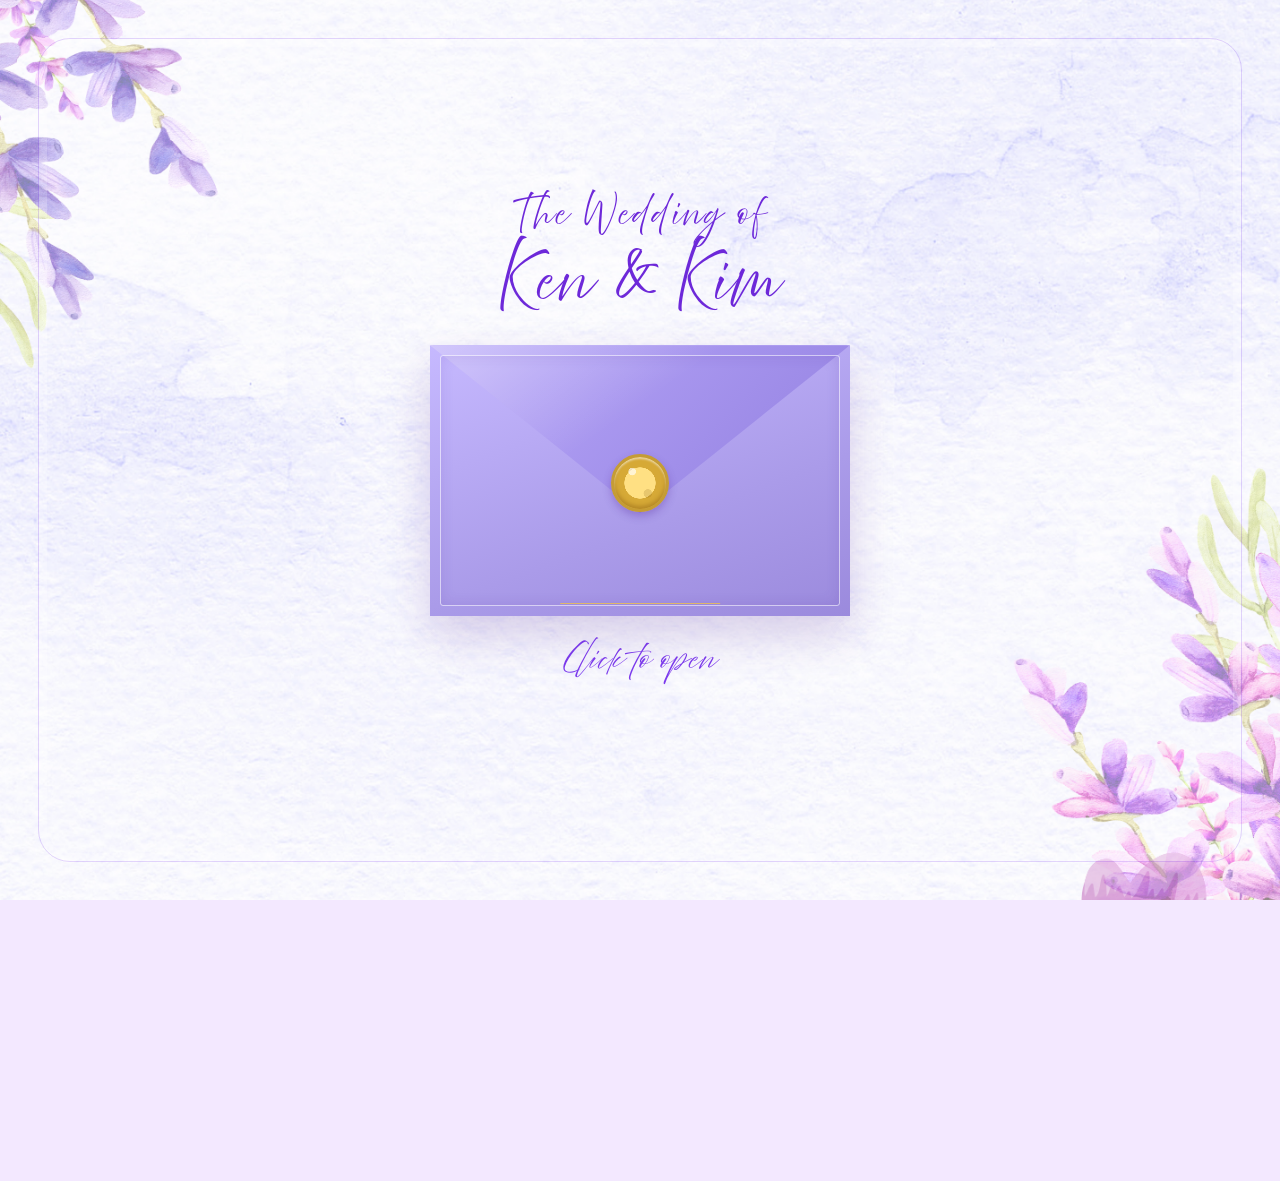
<file: index.html>
<!doctype html>
<html lang="en">
<head>
  <meta charset="UTF-8" />
  <meta name="viewport" content="width=device-width, initial-scale=1.0" />
  <title>Kenneth and Kimberly Wedding</title>
  
  <meta property="og:title" content="Kenneth & Kimberly Wedding Invitation" />
  <meta property="og:description" content="You're invited! October 28, 2026." />
  <meta property="og:image" content="https://kenneth-kimberly-wedding-invitation.vercel.app/preview.jpg" />
  <meta property="og:url" content="https://kenneth-kimberly-wedding-invitation.vercel.app/" />
  <meta property="og:type" content="website" />
  <meta property="og:site_name" content="Wedding Invitation" />

  <link rel="stylesheet" href="styles.css" />
</head>
<body>

  <section class="mail-intro" aria-label="Open wedding invitation">
    <div class="envelope-wrap">
      <div class="envelope-title" aria-label="The Wedding of Ken and Kim">
        <span>The Wedding of</span>
        <strong>Ken &amp; Kim</strong>
      </div>
      <div class="envelope" role="button" tabindex="0" aria-label="Open wedding invitation">
        <div class="envelope-letter">
          <span>With love</span>
        </div>
        <div class="envelope-flap"></div>
        <div class="envelope-front"></div>
        <button id="open-invitation" class="envelope-seal" type="button" aria-label="Open wedding invitation"></button>
      </div>
      <div class="envelope-hint">Click to open</div>
    </div>
  </section>

  <header>
    <h1>You're Invited!</h1>
    
    <div id="countdown">
      <div class="countdown-item">
        <span id="months">00</span>
        <span class="label">Months</span>
      </div>
      <div class="countdown-item">
        <span id="days">00</span>
        <span class="label">Days</span>
      </div>
      <div class="countdown-item">
        <span id="hours">00</span>
        <span class="label">Hours</span>
      </div>
      <div class="countdown-item">
        <span id="minutes">00</span>
        <span class="label">Minutes</span>
      </div>
      <div class="countdown-item">
        <span id="seconds">00</span>
        <span class="label">Seconds</span>
      </div>
    </div>
  </header>

  <main id="invitation-content" class="container">
    <img id="first-invitation-image" src="1.png" alt="Image 1" />
    <img src="page2pics.png" alt="Invitation page 2 photos" />

    <img src="2.png" alt="Image 2" />
    <img src="3.png" alt="Image 3" />
    <img class="scattered-polars" src="scatteredpolaroids.png" alt="Scattered polaroids design" />
    <img src="4.png" alt="Image 4" />
    <img src="5.png" alt="Image 5" />
    <section class="locations-section" aria-label="Wedding locations">
      <img src="locationsqr.png" alt="Ceremony and reception locations with QR codes" />
      <div class="map-links">
        <a href="https://www.google.com/maps/place/Christ+The+King+Cathedral/@6.4982808,124.8397035,16.5z/data=!4m6!3m5!1s0x32f818eb1c6872d3:0xd19668d0aa21826c!8m2!3d6.4982669!4d124.8420307!16s%2Fg%2F1pzprc0x3?entry=ttu&amp;g_ep=EgoyMDI2MDgxOS4wIKXMDSoASAFQAw%3D%3D" target="_blank" rel="noopener noreferrer">View Map</a>
        <a href="https://www.google.com/maps/place/Cinco+Ni%C3%B1as/@6.5077737,124.8328842,17z/data=!4m14!1m7!3m6!1s0x32f818f42dd7d20f:0x435bc590e4f300da!2sCinco+Ni%C3%B1as!8m2!3d6.5077684!4d124.8354591!16s%2Fg%2F1tf7d5yq!3m5!1s0x32f818f42dd7d20f:0x435bc590e4f300da!8m2!3d6.5077684!4d124.8354591!16s%2Fg%2F1tf7d5yq?entry=ttu&amp;g_ep=EgoyMDI2MDgxOS4wIKXMDSoASAFQAw%3D%3D" target="_blank" rel="noopener noreferrer">View Map</a>
      </div>
    </section>
    <section class="thank-you-section" aria-label="Thank you">
      <img src="thank-you.jpg" alt="Thank you" />
      <p>Thank You!</p>
    </section>
  </main>

  <audio id="music" loop preload="auto">
    <source src="instrumental.mp3" type="audio/mpeg" />
  </audio>

  <script>
    const mailIntro = document.querySelector(".mail-intro");
    const envelope = document.querySelector(".envelope");
    const invitationContent = document.getElementById("invitation-content");

    const openEnvelope = () => {
      envelope.classList.add("is-open");
      mailIntro.classList.add("is-open");

      window.setTimeout(() => {
        invitationContent.classList.add("is-visible");
      }, 450);
    };

    envelope.addEventListener("click", openEnvelope);
    envelope.addEventListener("keydown", (event) => {
      if (event.key === "Enter" || event.key === " ") {
        event.preventDefault();
        openEnvelope();
      }
    });

    const audio = document.getElementById("music");
    let hasInteracted = false;

    // Function to start music
    const startMusic = () => {
      if (!hasInteracted) {
        audio.play().then(() => {
          hasInteracted = true;
          // Remove listeners once music starts
          window.removeEventListener("scroll", startMusic);
          document.removeEventListener("click", startMusic);
          document.removeEventListener("touchstart", startMusic);
        }).catch(err => {
          console.log("Waiting for user interaction to play audio...");
        });
      }
    };

    // Listen for scroll, click, or touch (mobile)
    window.addEventListener("scroll", startMusic, { passive: true });
    document.addEventListener("click", startMusic);
    document.addEventListener("touchstart", startMusic);

    // Countdown Logic
    function updateCountdown() {
      const targetDate = new Date(2026, 9, 28, 14, 0, 0);
      const now = new Date();
      const timeLeft = targetDate.getTime() - now.getTime();

      if (timeLeft > 0) {
        let months = 0;
        const monthCursor = new Date(now);

        while (true) {
          const nextMonth = new Date(monthCursor);
          nextMonth.setMonth(nextMonth.getMonth() + 1);

          if (nextMonth > targetDate) {
            break;
          }

          monthCursor.setTime(nextMonth.getTime());
          months++;
        }

        const remainingTime = targetDate.getTime() - monthCursor.getTime();
        const days = Math.floor(remainingTime / (1000 * 60 * 60 * 24));
        const remainingDayTime = remainingTime % (1000 * 60 * 60 * 24);
        const hours = Math.floor(remainingDayTime / (1000 * 60 * 60));
        const minutes = Math.floor((remainingDayTime % (1000 * 60 * 60)) / (1000 * 60));
        const seconds = Math.floor((remainingDayTime % (1000 * 60)) / 1000);

        document.getElementById("months").textContent = months.toString().padStart(2, "0");
        document.getElementById("days").textContent = days.toString().padStart(2, "0");
        document.getElementById("hours").textContent = hours.toString().padStart(2, "0");
        document.getElementById("minutes").textContent = minutes.toString().padStart(2, "0");
        document.getElementById("seconds").textContent = seconds.toString().padStart(2, "0");
      } else {
        document.getElementById("countdown").innerHTML = "<span>The big day is here!</span>";
      }
    }
    
    updateCountdown();
    setInterval(updateCountdown, 1000);
  </script>
</body>
</html>
</file>
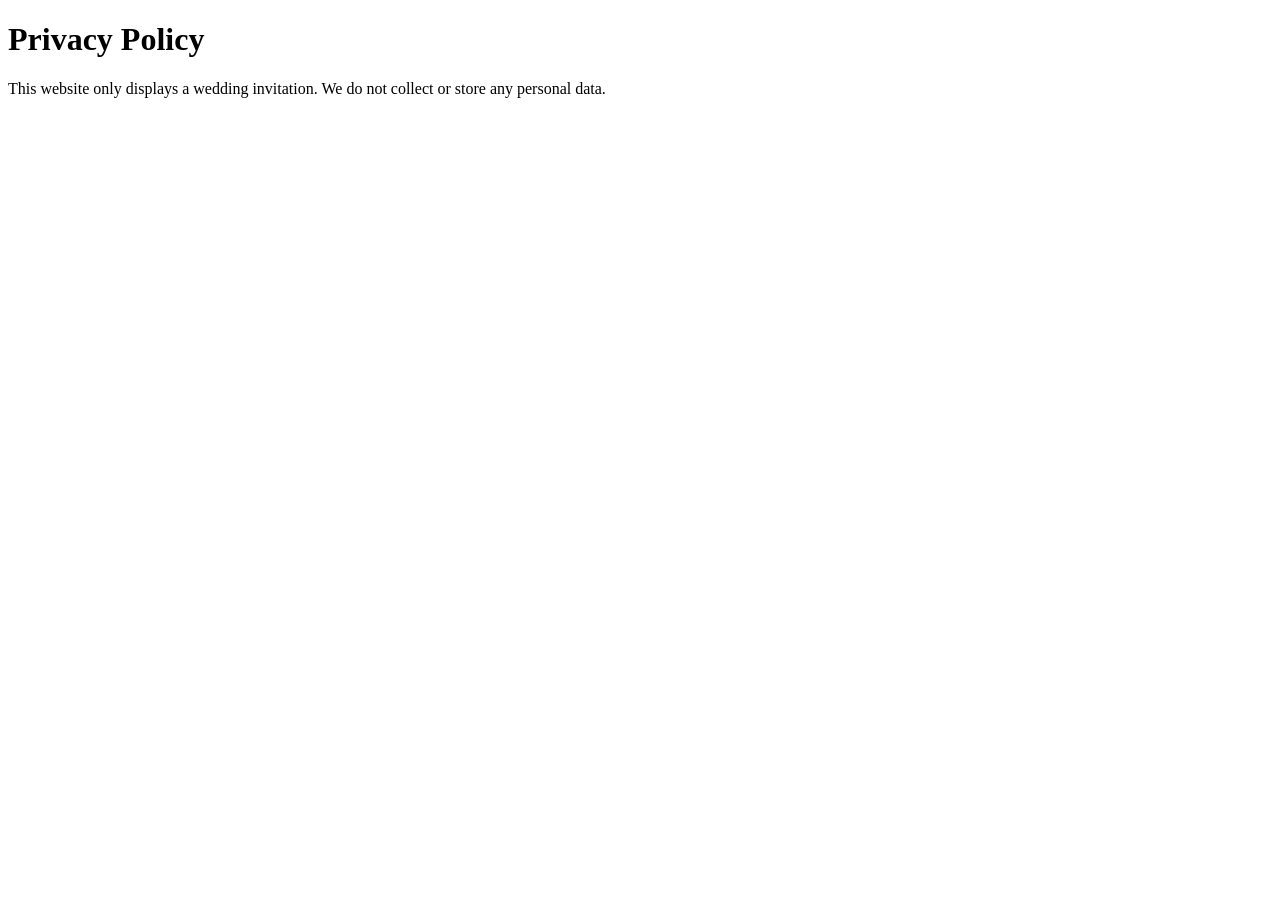
<file: privacy.html>
<!doctype html>
<html lang="en">
<head>
  <meta charset="UTF-8">
  <title>Privacy Policy</title>
</head>
<body>
  <h1>Privacy Policy</h1>
  <p>This website only displays a wedding invitation. We do not collect or store any personal data.</p>
</body>
</html>
</file>
<file: styles.css>
@import url('https://fonts.googleapis.com/css2?family=Cormorant+Garamond:wght@400;500;600;700&family=Great+Vibes&display=swap');

@font-face {
  font-family: 'Above the Beyond Script';
  src: url('Above-the-Beyond-Font/Above%20the%20Beyond%20Script.woff2') format('woff2');
  font-display: swap;
}

* {
  margin: 0;
  padding: 0;
  box-sizing: border-box;
}

html, body {
  height: 100%;
}

body {
  background: #f3e8ff;
  overflow-y: auto;
  scroll-behavior: smooth;
  font-family: 'Segoe UI', Tahoma, Geneva, Verdana, sans-serif;
}

.mail-intro {
  position: relative;
  min-height: 100vh;
  display: grid;
  place-items: center;
  padding: clamp(32px, 8vw, 72px) clamp(18px, 5vw, 64px);
  background-color: #f3e8ff;
  background-image: url('envebg.png');
  background-size: cover;
  background-position: center;
  overflow: hidden;
  transition: min-height 0.8s ease, height 0.8s ease, opacity 0.8s ease, padding 0.8s ease;
}

.mail-intro::before {
  content: "";
  position: absolute;
  inset: clamp(14px, 3vw, 42px);
  border: 1px solid rgba(124, 58, 237, 0.2);
  border-radius: clamp(16px, 3vw, 32px);
  box-shadow: inset 0 0 0 8px rgba(255, 255, 255, 0.2);
  pointer-events: none;
}

.mail-intro.is-open {
  min-height: 0;
  height: 0;
  padding-top: 0;
  padding-bottom: 0;
  opacity: 0;
  pointer-events: none;
}

.envelope-wrap {
  position: relative;
  width: min(100%, 640px);
  display: flex;
  flex-direction: column;
  align-items: center;
  gap: 28px;
}

.envelope-title,
.envelope-hint {
  color: #6d28d9;
  font-family: 'Above the Beyond Script', 'Brush Script MT', cursive;
  text-align: center;
}

.envelope-title {
  display: flex;
  flex-direction: column;
  gap: 30px;
  line-height: 1.05;
}

.envelope-title span {
  font-size: clamp(1.25rem, 3vw, 1.8rem);
  font-weight: 500;
  letter-spacing: 0.08em;
}

.envelope-title strong {
  font-family: 'Above the Beyond Script', 'Brush Script MT', cursive;
  font-size: clamp(2rem, 5vw, 3.1rem);
  font-weight: 400;
  letter-spacing: 0.02em;
}

.envelope-hint {
  margin-top: -12px;
  color: #7c3aed;
  font-size: clamp(1.1rem, 2.5vw, 1.45rem);
  font-style: italic;
  letter-spacing: 0.04em;
}

.floral-decoration {
  position: absolute;
  top: 10%;
  width: clamp(70px, 12vw, 110px);
  height: 78%;
  pointer-events: none;
}

.floral-left { left: clamp(-105px, -10vw, -58px); }
.floral-right { right: clamp(-105px, -10vw, -58px); transform: scaleX(-1); }

.flower {
  position: absolute;
  z-index: 1;
  width: 42px;
  height: 42px;
  background:
    radial-gradient(circle at 50% 14%, #eee7ff 0 20%, transparent 21%),
    radial-gradient(circle at 81% 32%, #d8c4ff 0 20%, transparent 21%),
    radial-gradient(circle at 81% 68%, #eee7ff 0 20%, transparent 21%),
    radial-gradient(circle at 50% 86%, #d8c4ff 0 20%, transparent 21%),
    radial-gradient(circle at 19% 68%, #eee7ff 0 20%, transparent 21%),
    radial-gradient(circle at 19% 32%, #d8c4ff 0 20%, transparent 21%);
  filter: drop-shadow(0 2px 2px rgba(76, 29, 149, 0.12));
}

.flower::after {
  content: "";
  position: absolute;
  left: 50%;
  top: 50%;
  width: 12px;
  height: 12px;
  border-radius: 50%;
  background: #f5c542;
  transform: translate(-50%, -50%);
}

.flower-one { top: 2%; left: 18%; }
.flower-two { top: 22%; left: 46%; transform: scale(0.72); }
.flower-three { top: 72%; left: 4%; transform: scale(0.58); }

.leaf {
  position: absolute;
  width: 32px;
  height: 15px;
  border-radius: 100% 0 100% 0;
  background: #c4b5fd;
}

.leaf-one { top: 48%; left: 10%; transform: rotate(-28deg); }
.leaf-two { top: 62%; left: 50%; transform: rotate(32deg); }
.leaf-three { top: 82%; left: 30%; transform: rotate(-42deg); }

.envelope {
  position: relative;
  width: min(420px, 82vw);
  aspect-ratio: 1.55 / 1;
  background:
    linear-gradient(145deg, rgba(255, 255, 255, 0.34), transparent 35%),
    linear-gradient(215deg, #cfc2ff, #a99be8);
  border-radius: 5px;
  box-shadow: 0 20px 45px rgba(76, 29, 149, 0.2);
  perspective: 800px;
}

.envelope::before {
  content: "";
  position: absolute;
  z-index: 5;
  inset: 10px;
  border: 1px solid rgba(255, 255, 255, 0.55);
  border-radius: 3px;
  box-shadow: inset 0 0 14px rgba(76, 29, 149, 0.12);
  pointer-events: none;
}

.envelope::after {
  content: "";
  position: absolute;
  z-index: 5;
  left: 50%;
  bottom: 12px;
  width: 38%;
  height: 1px;
  background: #f5c542;
  transform: translateX(-50%);
  opacity: 0.75;
}

.envelope-letter {
  position: absolute;
  z-index: 1;
  left: 8%;
  bottom: 4%;
  width: 84%;
  height: 86%;
  display: grid;
  place-items: center;
  background: #fffaff;
  color: #6d28d9;
  font-family: 'Cormorant Garamond', Georgia, serif;
  font-size: 1.5rem;
  letter-spacing: 1px;
  box-shadow: 0 2px 8px rgba(76, 29, 149, 0.12);
  transition: transform 0.8s ease;
}

.envelope-letter::before,
.envelope-letter::after {
  content: "";
  position: absolute;
  width: 30px;
  height: 30px;
  border: 1px solid #d8b4fe;
  transform: rotate(45deg);
}

.envelope-letter::before { top: 12px; left: 12px; }
.envelope-letter::after { right: 12px; bottom: 12px; }

.envelope-flap {
  position: absolute;
  z-index: 3;
  inset: 0 0 auto;
  height: 62%;
  background:
    linear-gradient(145deg, rgba(255, 255, 255, 0.36), transparent 45%),
    linear-gradient(135deg, #b9a9fa, #927fe0);
  clip-path: polygon(0 0, 100% 0, 50% 100%);
  transform-origin: top;
  transition: transform 0.8s ease;
}

.envelope-front {
  position: absolute;
  z-index: 2;
  inset: 0;
  background: linear-gradient(160deg, #c6b9ff, #aa9be9 62%, #9b8add);
  clip-path: polygon(0 0, 50% 58%, 100% 0, 100% 100%, 0 100%);
}

.envelope-seal {
  position: absolute;
  z-index: 4;
  left: 50%;
  top: 51%;
  display: grid;
  place-items: center;
  width: 58px;
  height: 58px;
  border-radius: 50%;
  transform: translate(-50%, -50%);
  border: 3px solid #c59c35;
  padding: 0;
  cursor: pointer;
  background:
    radial-gradient(circle at 35% 28%, rgba(255, 255, 255, 0.65) 0 7%, transparent 8%),
    radial-gradient(circle at 65% 70%, rgba(122, 82, 13, 0.18) 0 8%, transparent 9%),
    radial-gradient(circle, #ffe083 0 42%, #d6a936 43% 72%, #b4811f 73% 100%);
  color: #7c3aed;
  font-family: 'Cormorant Garamond', Georgia, serif;
  font-size: 1.1rem;
  font-weight: 700;
  box-shadow: inset 0 2px 2px rgba(255, 255, 255, 0.5), inset 0 -3px 4px rgba(115, 72, 10, 0.35), 0 4px 8px rgba(76, 29, 149, 0.3);
  text-shadow: 0 1px 1px rgba(255, 239, 160, 0.65);
  transition: opacity 0.35s ease;
}

.envelope-seal span { font-size: 0.8rem; }

.envelope.is-open .envelope-flap {
  transform: rotateX(180deg);
}

.envelope.is-open .envelope-letter {
  transform: translateY(-24%);
}

.envelope.is-open .envelope-seal {
  opacity: 0;
}

.envelope-seal:hover,
.envelope-seal:focus-visible {
  outline: 3px solid rgba(215, 165, 47, 0.35);
  outline-offset: 4px;
  transform: translate(-50%, -50%) translateY(-2px);
}

.envelope-seal:focus-visible { transform: translate(-50%, -50%); }

header,
#invitation-content {
  opacity: 0;
  pointer-events: none;
}

#invitation-content {
  max-height: 0;
  overflow: hidden;
  transition: opacity 0.8s ease, max-height 0.8s ease;
}

#invitation-content.is-visible {
  opacity: 1;
  pointer-events: auto;
  max-height: 100000px;
}

body:has(.mail-intro.is-open) header {
  opacity: 1;
  pointer-events: auto;
  transition: opacity 0.8s ease;
}

header {
  text-align: center;
  background: linear-gradient(135deg, #8b5cf6, #a855f7);
  color: white;
  padding: clamp(14px, 4vw, 30px) 10px;
  box-shadow: 0 4px 6px rgba(0, 0, 0, 0.1);
}

header h1 {
  font-family: 'Above the Beyond Script', 'Brush Script MT', cursive;
  font-size: clamp(2.2rem, 5vw, 2.8rem);
  margin-bottom: 20px;
  font-weight: 400;
  color: #ffffff;
  word-spacing: 14px;
  text-shadow: 2px 2px 4px rgba(0, 0, 0, 0.3);
}

#countdown {
  display: flex;
  justify-content: center;
  gap: 8px;
  flex-wrap: wrap;
  width: min(100%, 500px);
  margin: 0 auto;
}

.countdown-item {
  background: rgba(255, 255, 255, 0.2);
  border-radius: 8px;
  padding: 12px;
  min-width: clamp(56px, 13vw, 65px);
  backdrop-filter: blur(10px);
  border: 1px solid rgba(255, 255, 255, 0.3);
}

.countdown-item span:first-child {
  display: block;
  font-family: 'Cormorant Garamond', Georgia, serif;
  font-size: 1.5rem;
  font-weight: 700;
  color: #ffd700;
}

.countdown-item .label {
  display: block;
  font-family: 'Cormorant Garamond', Georgia, serif;
  font-size: 0.65rem;
  font-weight: 600;
  text-transform: uppercase;
  letter-spacing: 0.5px;
  color: rgba(255, 255, 255, 0.9);
}

.container {
  position: relative;
  display: flex;
  flex-direction: column;
  align-items: center;
  gap: clamp(12px, 2vw, 15px);
  padding: clamp(20px, 5vw, 30px) clamp(10px, 3vw, 24px);
  background: #f3e8ff;
}

.container img {
  display: block;
  width: min(500px, 100%);
  max-width: 100%;
  height: auto;
  border-radius: 4px;
  box-shadow: 0 4px 15px rgba(0,0,0,0.1);
}

.scattered-polars {
  background: transparent;
  mix-blend-mode: multiply;
  border: 0;
  border-radius: 0;
  box-shadow: none;
}

.locations-section {
  width: min(500px, 100%);
}

.locations-section > img {
  width: 100%;
  margin: 0;
}

.map-links {
  display: grid;
  grid-template-columns: repeat(2, minmax(0, 1fr));
  gap: 15px;
  margin-top: 12px;
}

.map-links a {
  display: block;
  padding: 10px 8px;
  border: 1px solid #a78bfa;
  border-radius: 8px;
  background: #c4b5fd;
  color: #4c1d95;
  font-family: 'Cormorant Garamond', Georgia, serif;
  font-size: 1.05rem;
  font-weight: 700;
  text-align: center;
  text-decoration: none;
  box-shadow: 0 3px 8px rgba(76, 29, 149, 0.16);
  transition: background 0.2s ease, transform 0.2s ease;
}

.map-links a:hover,
.map-links a:focus-visible {
  background: #b8a4fa;
  transform: translateY(-2px);
}

.thank-you-section {
  width: min(500px, 100%);
  display: flex;
  flex-direction: column;
  align-items: center;
  gap: 18px;
  text-align: center;
}

.thank-you-section img {
  width: 100%;
  height: auto;
}

.thank-you-section p {
  color: #6d28d9;
  font-family: 'Above the Beyond Script', 'Brush Script MT', cursive;
  font-size: clamp(2rem, 5vw, 3.1rem);
  line-height: 1;
  word-spacing: 20px;
}

.prenup-gallery {
  width: 500px;
  max-width: 100%;
  display: flex;
  flex-direction: column;
  gap: 15px;
  text-align: center;
}

.image-placeholder {
  display: flex;
  align-items: center;
  justify-content: center;
  border: 2px dashed rgba(109, 40, 217, 0.35);
  border-radius: 4px;
  background: #ffffff;
  color: #6b7280;
  font-size: 0.85rem;
  box-shadow: 0 4px 15px rgba(0, 0, 0, 0.08);
}

.prenup-large {
  width: 100%;
  aspect-ratio: 5 / 3;
}

.image-frame {
  display: flex;
  align-items: center;
  justify-content: center;
  overflow: hidden;
  background: #ffffff;
  border-radius: 4px;
  box-shadow: 0 4px 15px rgba(0, 0, 0, 0.1);
}

.image-frame img {
  display: block;
  width: 100%;
  height: 100%;
  object-fit: cover;
  object-position: center;
  border-radius: 0;
  box-shadow: none;
}

.image-frame .prenup-photo.is-missing {
  display: none;
}

.image-frame.has-image .placeholder-label {
  display: none;
}

.prenup-small-row {
  display: grid;
  grid-template-columns: repeat(2, minmax(0, 1fr));
  gap: 15px;
}

.prenup-small {
  min-width: 0;
  aspect-ratio: 1 / 1;
}

/* Mobile Responsive */
@media (max-width: 480px) {
  header h1 { font-size: 1.8rem; }
  #countdown {
    display: grid;
    grid-template-columns: repeat(5, minmax(0, 1fr));
    gap: 5px;
    padding: 0 4px;
  }

  .countdown-item {
    min-width: 0;
    padding: 8px 2px;
  }

  .countdown-item span:first-child { font-size: 1.2rem; }
  .countdown-item .label { font-size: 0.55rem; }

  .prenup-small-row {
    grid-template-columns: 1fr;
  }

  .mail-intro {
    min-height: 92vh;
  }

  .envelope {
    width: min(360px, 86vw);
  }

  .envelope-title span { font-size: 1.1rem; }
  .envelope-title strong { font-size: 1.8rem; }
}
</file>
